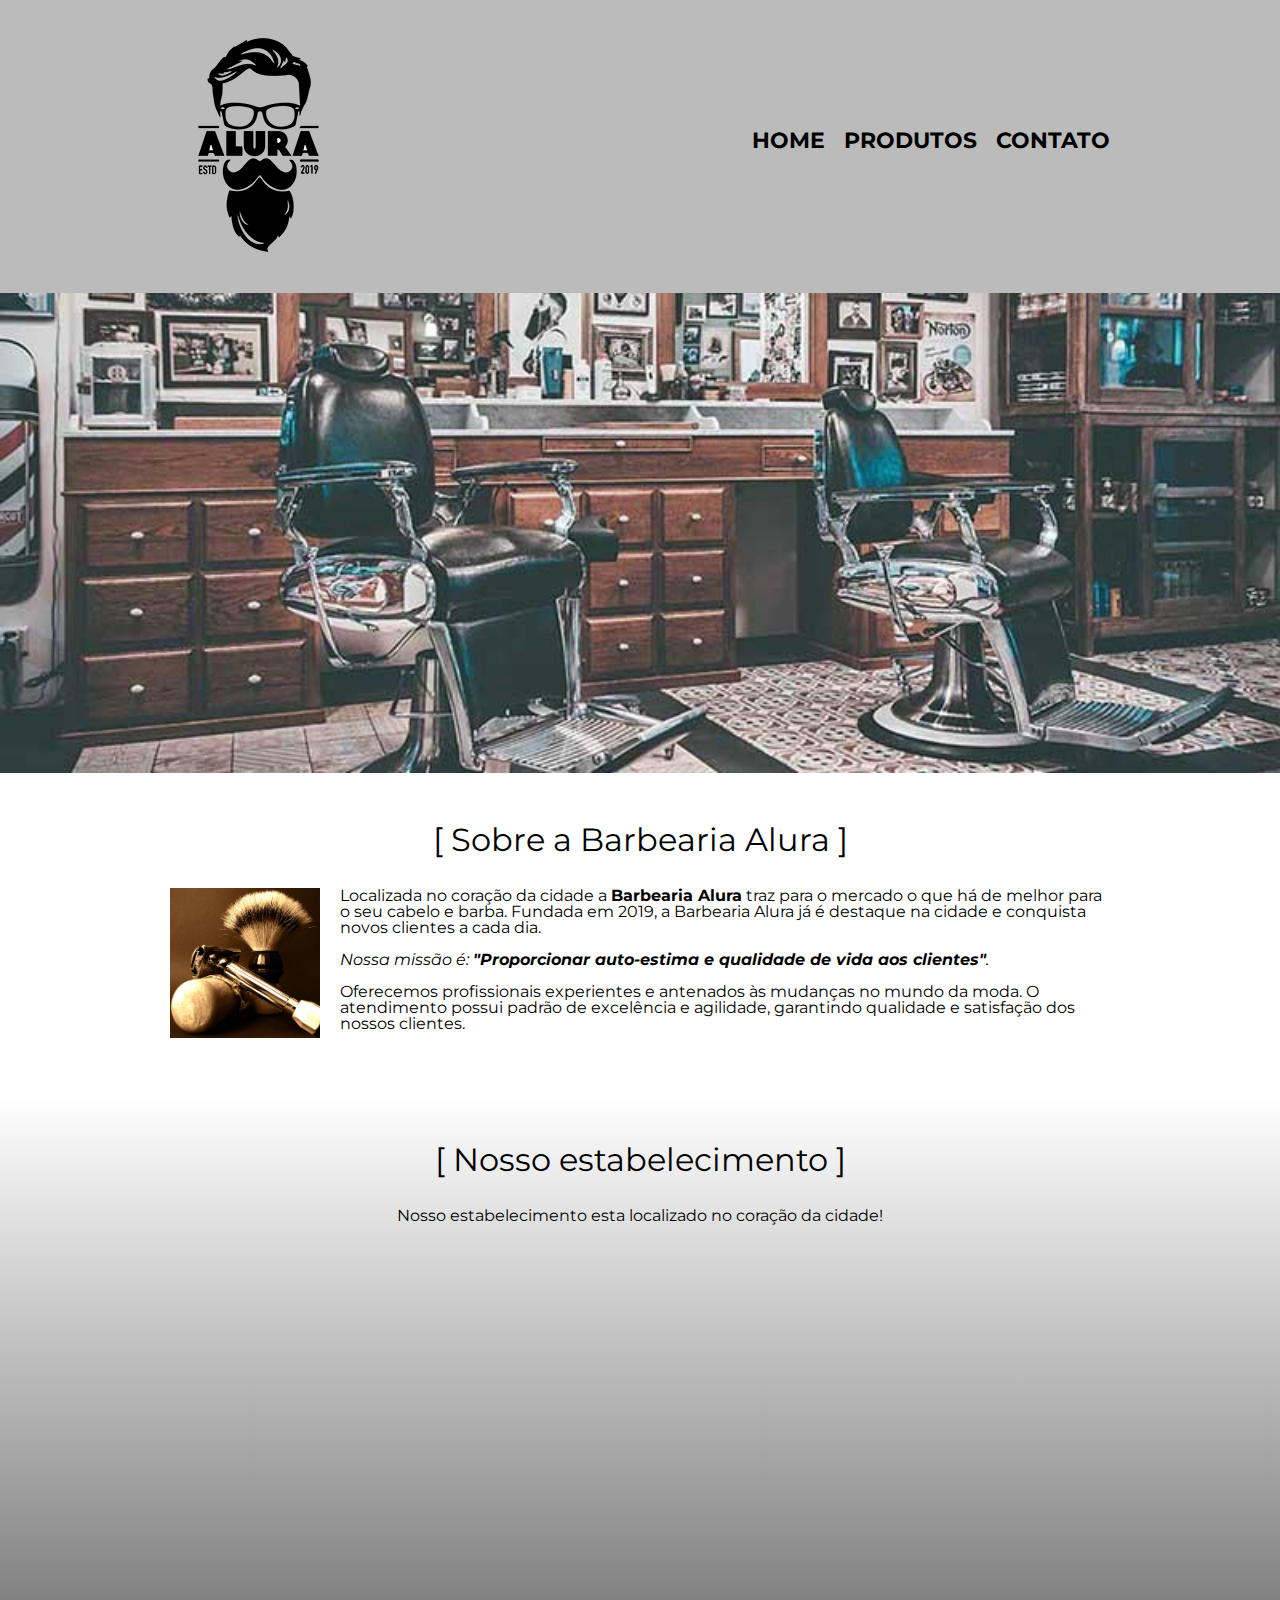
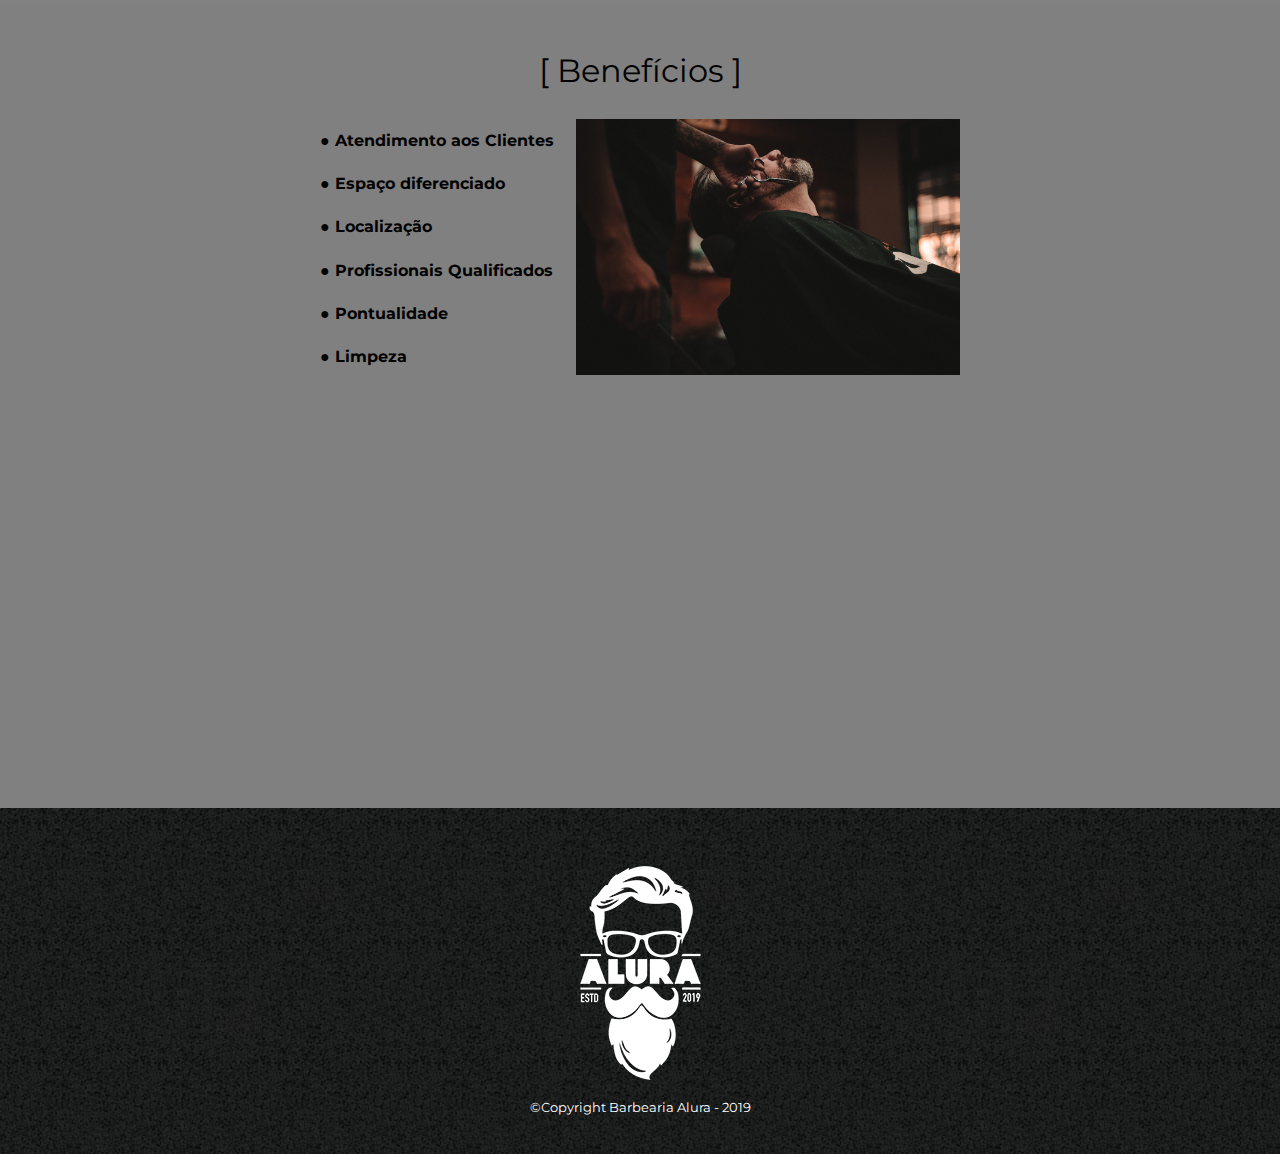
<file: index.html>
<!DOCTYPE html>
<html lang="pt-br">
	<head>
		<meta charset="UTF-8">
		<meta name="viewport" content="width=device-width">
		<title>Barbearia Alura</title>
		<link rel="stylesheet" href="reset.css">
		<link rel="stylesheet" href="style.css">
		<link href="https://fonts.googleapis.com/css?family=Montserrat&display=swap" rel="stylesheet">
		
	</head>

	<body>
		<header>
			<div class="caixa">
			<h1><img src="logo.png"></h1>
			<nav>
				<ul>
					<li><a href="index.html">Home</a></li>
					<li><a href="produtos.html">Produtos</a></li>
					<li><a href="contato.html">Contato</a></li>
				</ul>
			</nav>
		</div>
		</header>
		<img class="banner" src="banner.jpg">

		<main>
		<section class="principal">
			<h2 class="titulo-principal">Sobre a Barbearia Alura</h2>
	 
			<img class="utensilios" src="utensilios.jpg" alt="Utensilios do Barbeiro">

			 <p>Localizada no coração da cidade a <strong>Barbearia Alura</strong> traz para o mercado o que há de melhor para o seu cabelo e barba. Fundada em 2019, a Barbearia Alura já é destaque na cidade e conquista novos clientes a cada dia.</p>

			<p id="missao"><em>Nossa missão é: <strong>"Proporcionar auto-estima e qualidade de vida aos clientes"</strong>.</em></p>

			<p>Oferecemos profissionais experientes e antenados às mudanças no mundo da moda. O atendimento possui padrão de excelência e agilidade, garantindo qualidade e satisfação dos nossos clientes.</p>
		</section>

	<section class="mapa"> 
			<H3 class="titulo-principal">Nosso estabelecimento</H3>
			<p>Nosso estabelecimento esta localizado no coração da cidade!</p>
			<div class="mapa-conteudo">
			<iframe src="https://www.google.com/maps/embed?pb=!1m18!1m12!1m3!1d3656.448598130907!2d-46.634653385542414!3d-23.588239368469353!2m3!1f0!2f0!3f0!3m2!1i1024!2i768!4f13.1!3m3!1m2!1s0x94ce5a2b2ed7f3a1%3A0xab35da2f5ca62674!2sCaelum%20-%20Escola%20de%20Tecnologia!5e0!3m2!1spt-BR!2sbr!4v1580916426151!5m2!1spt-BR!2sbr" width="100%" height="300" frameborder="0" style="border:0;" allowfullscreen=""></iframe></div>
	</section>

		<section class="beneficios">
			<h3 class="titulo-principal">Benefícios</h3>
		<div class="conteudo-beneficios">
			<ul class="lista-beneficios">
				<li class="itens">Atendimento aos Clientes</li>
				<li class="itens">Espaço diferenciado</li>
				<li class="itens">Localização</li>
				<li class="itens">Profissionais Qualificados</li>
				<li class="itens">Pontualidade</li>
				<li class="itens">Limpeza</li>
			</ul><img src="beneficios.jpg" class="imagem-beneficios">
		</div>
			<div class="video"><iframe width="100%" height="315" src="https://www.youtube.com/embed/wcVVXUV0YUY" frameborder="0" allow="accelerometer; autoplay; encrypted-media; gyroscope; picture-in-picture" allowfullscreen></iframe>	</div>
			</section>
	</main>
	</body>
	<footer >
		<img src="logo-branco.png">
		<p class="copyright">&copy;Copyright Barbearia Alura - 2019</p>
	</footer>
</html>
</file>
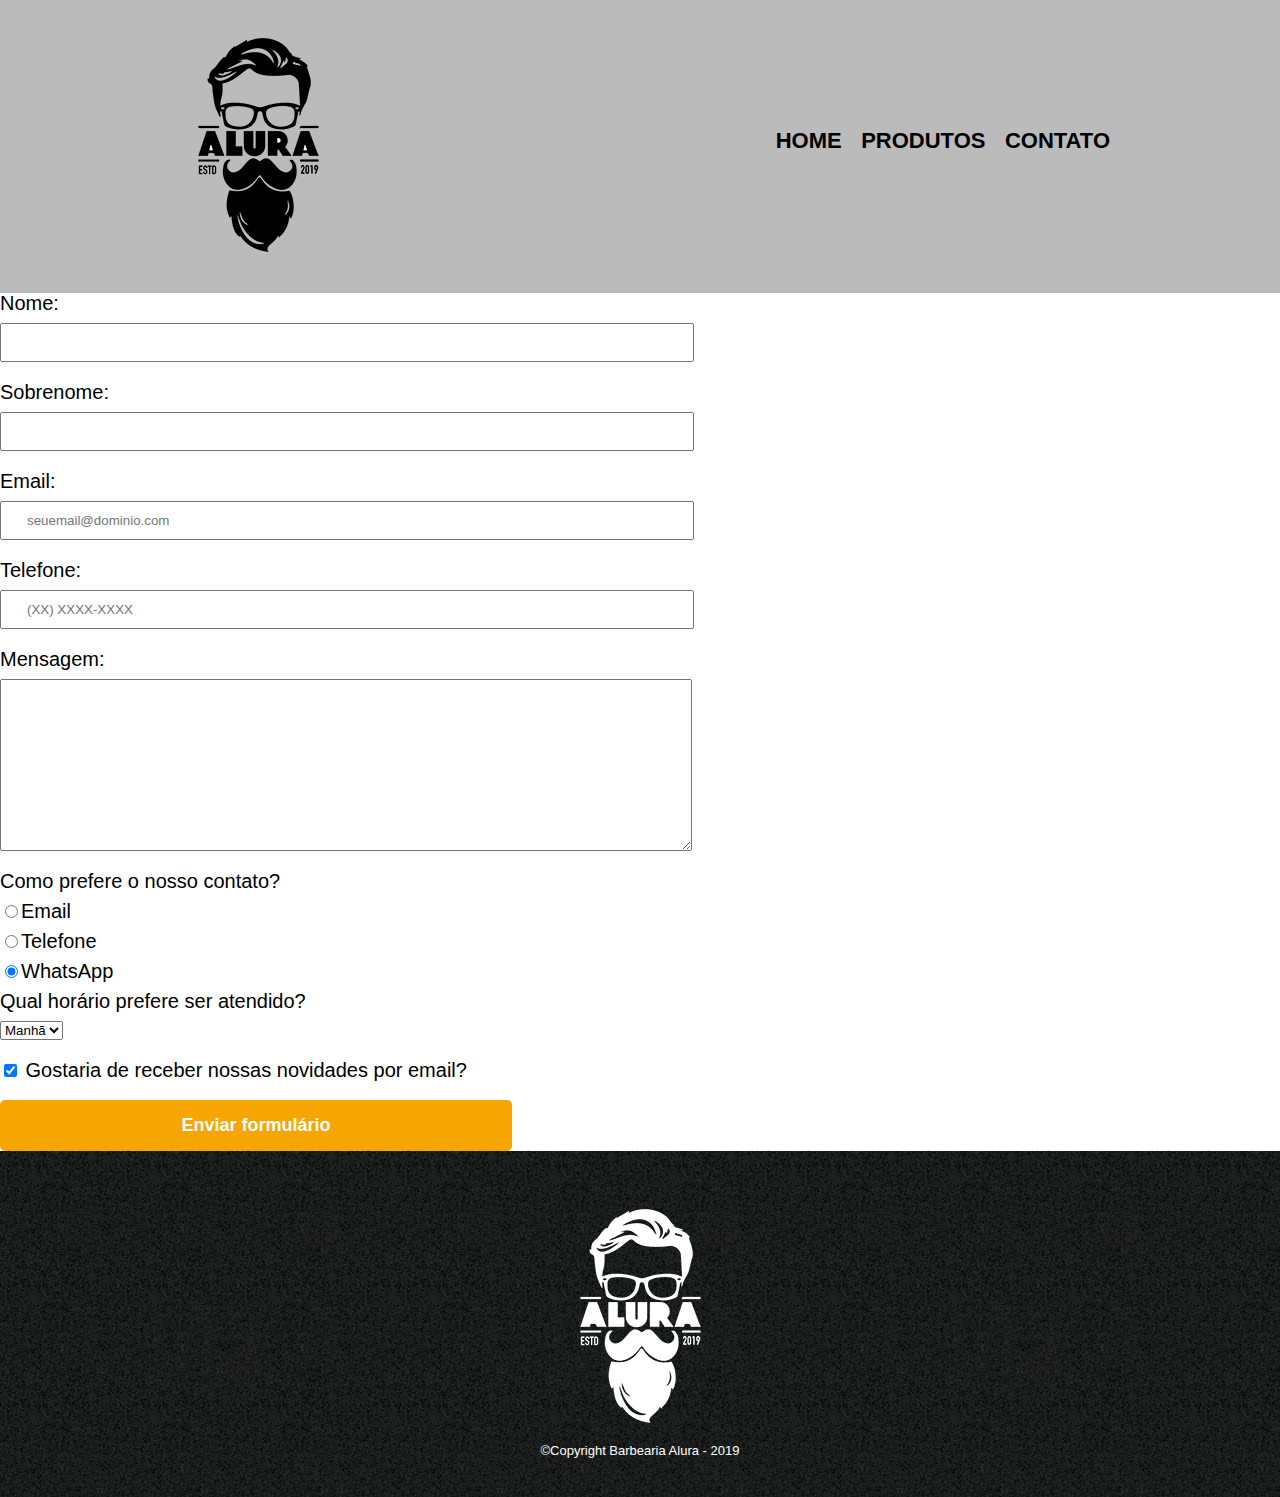
<file: contato.html>
<!DOCTYPE html>
<html>
	<head>
		<meta charset="UTF-8">
		<title> Contato - Barbearia Alura</title>
		<link rel="stylesheet" href="reset.css">
		<link rel="stylesheet" href="style.css">
		
<body>
	<header>
		<div class="caixa">
		<h1><img src="logo.png" alt="Logo da Barbearia"></h1>
		   <nav>
			    <ul>
					<li><a href="index.html">Home</a></li>
					<li><a href="produtos.html">Produtos</a></li>
					<li><a href="contato.html">Contato</a></li>
			    </ul>
		</nav>
	</div>
	</header>
    <main>
        <form>
            	<label for="Nome">Nome:</label>
            	<input type="text" id="Nome" class="input-padrao" required>

            	<label for="obrenome">Sobrenome:</label>
            	<input type="text" id="sobrenome" class="input-padrao" required>

            	<label for="email">Email:</label>
            	<input type="email" id="email" class="input-padrao" required placeholder="seuemail@dominio.com">

            	<label for="telefone">Telefone:</label>
            	<input type="tel" id="telefone" class="input-padrao" required placeholder="(XX) XXXX-XXXX" >

				<label for="mensagem">Mensagem:</label>
				<textarea cols="70" rows="10" id="mensagem" class="input-padrao"></textarea>

		<fieldset>
			<legend class="text" id="teste">Como prefere o nosso contato?</legend>
			<label for="radio-email"><input type="radio" name="contato" value="email" id="radio-email">Email</label>
	
			<label for="radio-telefone"><input type="radio" name="contato" value="telefone" id="radio-telefone">Telefone</label>
	
			<label for="radio-whatsapp"><input type="radio"  name="contato" value="whatsapp" id="radio-whatsapp" checked>WhatsApp</label>
	
		</fieldset>
		<fieldset>
			<legend>Qual horário prefere ser atendido?</legend>
			<select>
				<option value="">Manhã</option>
				<option value="">Tarde</option>
				<option value="">Noite</option>
			</select>
		</fieldset>

			<label class="checkbox" for=""><input type="checkbox" checked> Gostaria de receber nossas novidades por email?</label>
            <input type="submit" value="Enviar formulário" class="enviar">
        </form>
    </main>
 <footer >
			<img src="logo-branco.png" alt="Logo da Barbearia">
			<p class="copyright">&copy;Copyright Barbearia Alura - 2019</p>
		</footer>
    </body>
 </html>
</file>
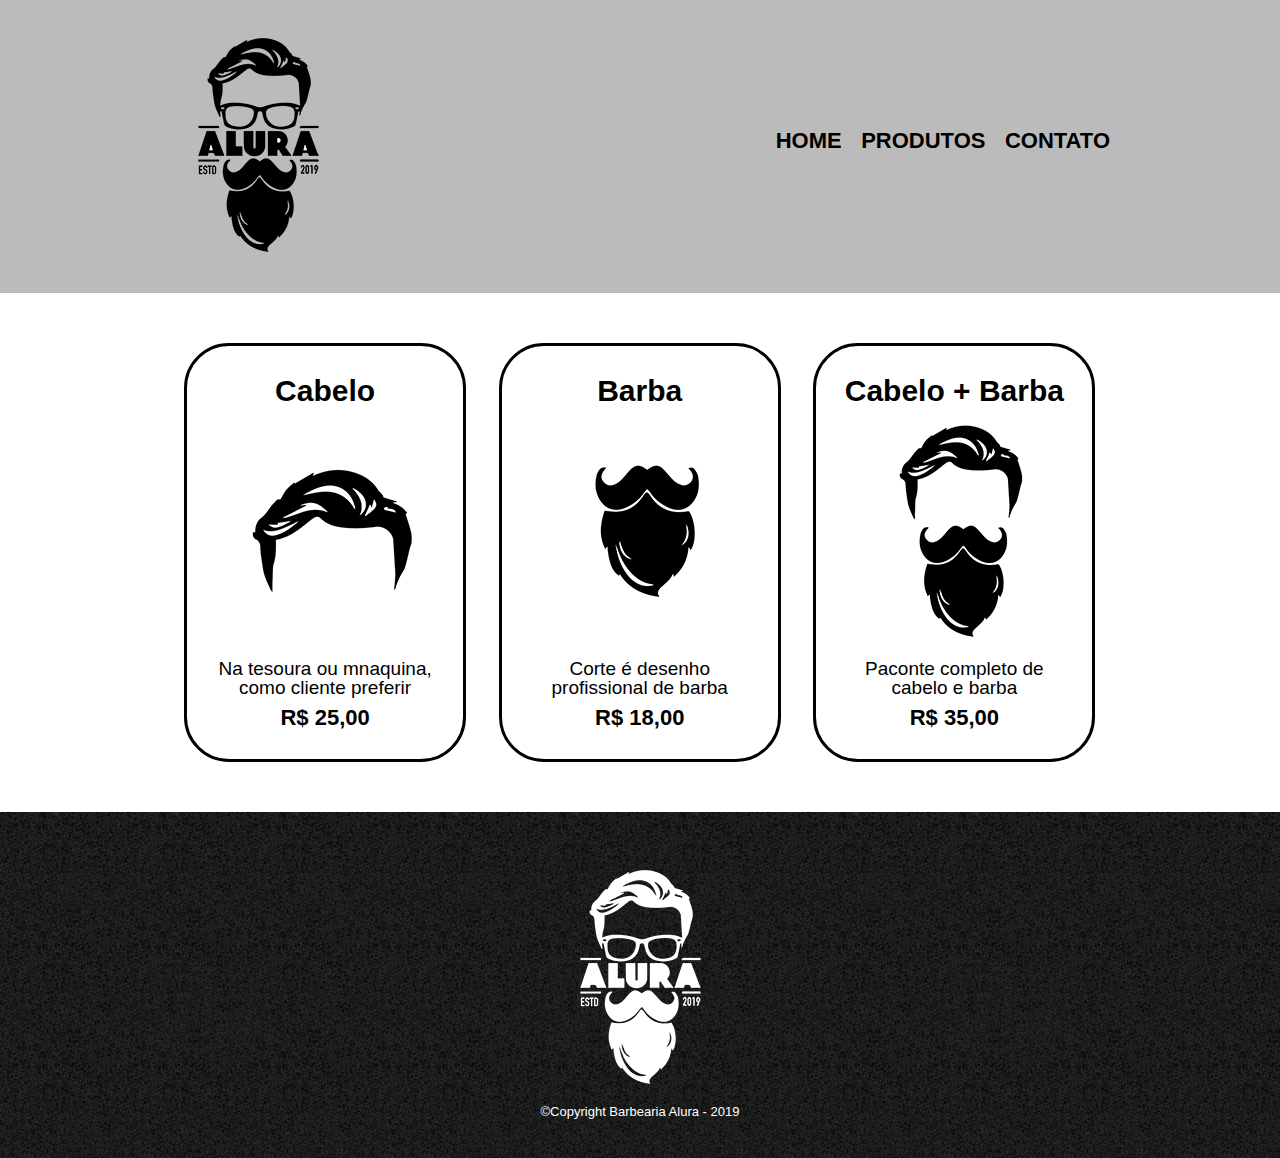
<file: produtos.html>
<!DOCTYPE html>
<html>
	<head>
		<meta charset="UTF-8">
		<title>Produtos - Barbearia Alura</title>
		<link rel="stylesheet" href="reset.css">
		<link rel="stylesheet" href="style.css">
		
	<body>
		<header>
			<div class="caixa">
			<h1><img src="logo.png"></h1>
			<nav>
				<ul>
					<li><a href="index.html">Home</a></li>
					<li><a href="produtos.html">Produtos</a></li>
					<li><a href="contato.html">Contato</a></li>
				</ul>
			</nav>
		</div>
		</header>
		<main>
			<ul class="produtos">
			<li>
				<h2> Cabelo </h2>
				<img src="cabelo.jpg">
				<p class="produto-descrição">Na tesoura ou mnaquina, como cliente preferir</p>
				<p class="produto-preço">R$ 25,00</p> 
			</li>
			<li>
				<h2>Barba</h2>
				<img src="barba.jpg" >
				<p class="produto-descrição">Corte é desenho profissional de barba</p>
				<p class="produto-preço">R$ 18,00</p>
				
			</li>
			<li>
				<h2>Cabelo + Barba</h2>
				<img src="cabelo+barba.jpg">
				<p class="produto-descrição">Paconte completo de cabelo e barba</p>
				<p class="produto-preço">R$ 35,00</p>

			</li>
		 </ul>
		</main>
		<footer >
			<img src="logo-branco.png">
			<p class="copyright">&copy;Copyright Barbearia Alura - 2019</p>
		</footer>
	</body>
</html>
</file>
<file: style.css>
body{
	font-family: 'Montserrat', sans-serif;
}
header {
	background: #BBBBBB;
	padding: 20px 0;
}
.caixa {
	width: 940px;
	position: relative;
	margin: 0 auto;
}
nav {
	position:absolute;
	top: 110px;
	right: 0px;
}
nav li {
	display: inline;
	margin: 0 0 0 15px;
}

nav a {
	text-transform: uppercase;
	color: #000000;
	font-weight: bold;
	font-size: 22px;
	text-decoration: none;
}

nav a:hover{
color: #c78c19;
text-decoration: underline;
}

.produtos {
	width: 940px; ;
	margin: 0 auto;
	padding: 50px 0;
}
.produtos li:hover{
	border-color: #c78c19;
	
}
.produtos li:active{
	border-color: #f7a502;
}
.produtos li:hover h2{
	font-size: 34px;
}

.produtos li { 
	display: inline-block;
	text-align: center;
	width: 30%;
	vertical-align: top;
	margin: 0 1.5%;
	padding: 30px 20px;
	box-sizing: border-box;
	border: 3px solid #000000;
	border-radius: 45px;
	
}
.produtos h2 {
	font-size: 30px;
	font-weight: bold;
}

.produto-preço{
	font-size: 22px;
	font-weight: bold;
	margin-top: 10px;
}

.produto-descrição{
	font-size: 19px;
	

}
footer{
	text-align: center;
	background: url("bg.jpg");
	padding: 40px 0 ;
}
 .copyright{
	color: #FFFFFF;
	font-size: 13px;
	
 }

 /* CSS Contatos */


form {
	margin: auto;
}


form label, form legend {
    display:block;
    font-size: 20px;
    margin: 0 0 10px;
}

.input-padrao {
    display: block;
    margin: 0 0 20px;
    padding: 10px 25px;
    width: 50%;
}
.checkbox {
 margin: 20px 0;
}

.enviar {
	width: 40%;
	padding: 15px 0;
	background: #f7a502;
	color: #FFFFFF;
	font-weight: bold;
	font-size: 18px;
	border: none;
	border-radius: 5px;
	transition: 1s all;
	cursor: pointer;
}

.enviar:hover {
	background: darkorange;
	transform: scale(1.1);
}

/*CSS pag inicial */

.banner {
	width: 100%;
}

.titulo-principal {
	text-align: center;
	font-size: 2em;
	margin: 0 0 1em;
	clear: left;
}


.titulo-principal::after{
	content: " ]";
}
.titulo-principal::before{
	content: "[ ";
}

.principal{
	padding: 3em 0;
	width: 940px;
    margin: 0 auto;
}

.principal p{
	margin: 0 0 1em;
	
}
.principal strong {
	font-weight: bold;
	
}

.principal em {
	font-style: italic;
	
}

.conteudo-beneficios{
	width: 640px;
	margin: 0 auto;
}

.lista-beneficios{
	width: 40%;
	display: inline-block;
	vertical-align: top;
}

.itens {
	line-height: 2.7em;
}
.itens::before{
	content: "● ";
}

.itens{
	font-weight: bold;
}

.imagem-beneficios {
	width: 60%;
	transition: 500ms;
}
.imagem-beneficios:hover {
	opacity: 0.7;
	box-shadow: 5px 6px 5px 0 #000000
}

.utensilios{
	width: 150px;
	float: left;
	margin: 0 20px 20px 0;
}
.mapa {
	padding: 3em  0;
	background: linear-gradient(white,gray)
}
.mapa-conteudo{
	width: 940px;
	margin: 0 auto;

}

.mapa p {
	margin: 0 0 2em;
	text-align: center;
}


.beneficios {
	padding:  3em 0 ;
	background: rgb(128, 128, 128)
}


.video{
	width: 560px;
	margin: 2em auto;
}


@media screen and (max-width: 480px){
	.caixa, .principal, .conteudo-beneficios, .mapa-conteudo, .video{
		width: auto;
	}

h1 {
	text-align: center;
}
nav {
	position: static;
}
.lista-beneficios, .imagem-beneficios{
	width: 100%;
}

}
</file>
